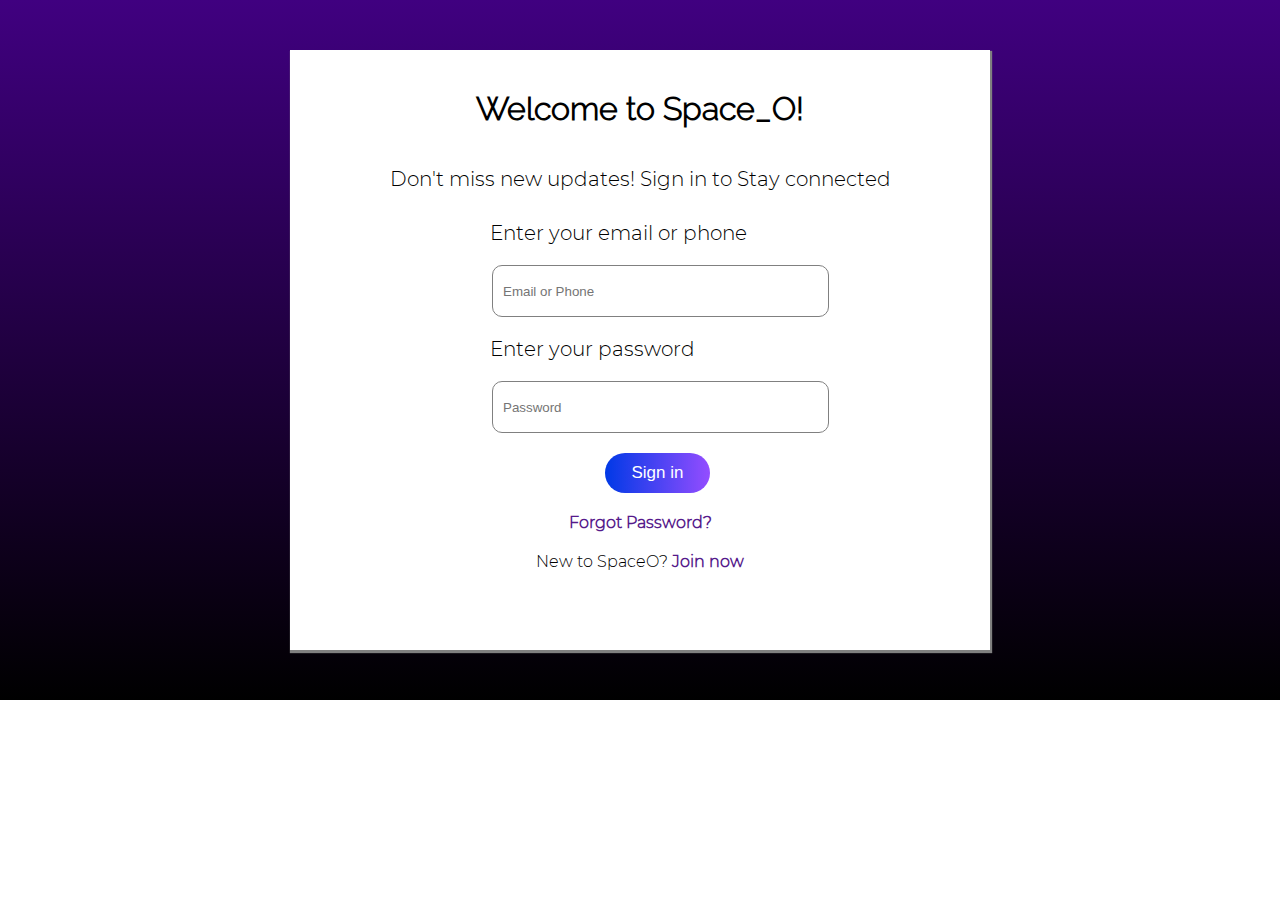
<file: pages/login/login.html>
<!DOCTYPE html>
<html>
<head>
	<title>Log in</title>
	<link rel="stylesheet" type="text/css" href="login_style.css">
</head>
<body>
	<div class="log">
		<div class="log_content">
			<!-- login form -->
			<div class="heading">
				<h1>Welcome to Space_O!</h1>
				<p>Don't miss new updates! Sign in to Stay connected</p>
			</div>

			<div class="form">
				<label>Enter your email or phone</label>
				<input type="text" placeholder="Email or Phone">
				<label>Enter your password</label>
			    <input type="password" placeholder="Password">
			    <button>Sign in</button>
			 </div>

			<div class="ending">
				<span><a href="">Forgot Password?</a></span>
				<p>New to SpaceO? <a href="">Join now</a></p>
			</div>

		</div>
	</div>

</body>
</html>
</file>
<file: pages/login/login_style.css>
*{
	margin: 0px;
	padding: 0px;
}

@font-face{
	src: url("../../fonts/Montserrat-Light.ttf");
	font-family: mont;
}

@font-face{
	src: url("../../fonts/Raleway-Light.ttf");
	font-family: rale;
}

.log{
	background-image: linear-gradient(#400080, #000000);
	display: flex;
	height: 700px;
	justify-content: center;
	align-items: center;
}

.log_content{
	background-color: white;
	height: 600px;
	width: 700px;
	box-shadow: 1px 2px 1px 1px grey;

}

.heading, .ending{
	text-align: center;
}

.form{
	width: 50%;
	margin: 20px 200px;
}

.heading h1{
	margin: 40px;
	font-family: rale;
}

.heading p{
	font-family: mont;
	font-size: 20px;
	margin-bottom: 30px;
}

.ending span a{
	font-family: mont;
	text-decoration: none;
	font-weight: bold;
	height: 20px;
}

.ending p{
	margin: 20px;
	font-family: mont;
}

.ending p a{
	text-decoration: none;
	font-weight: bold;
}
.ending span:hover a{
	color: blue;

}

.ending p a:hover{
	color: blue;
}
.log_content input{
	display: block;
	margin: 20px 2px;
	height: 30px;
	width: 90%;
	padding: 10px;
	border-radius: 10px;
	border: 1px solid grey;
}

.log_content button{
	background-image: linear-gradient(to right, #0039e6 ,#944dff);
	margin-left: 115px;
	width: 30%;
	height: 10%;
	font-size: 17px;
	border: none;
	border-radius: 50px;
	padding: 10px;
	color:white;
}

label{
	font-size: 20px;
	font-family: mont;
}
</file>
